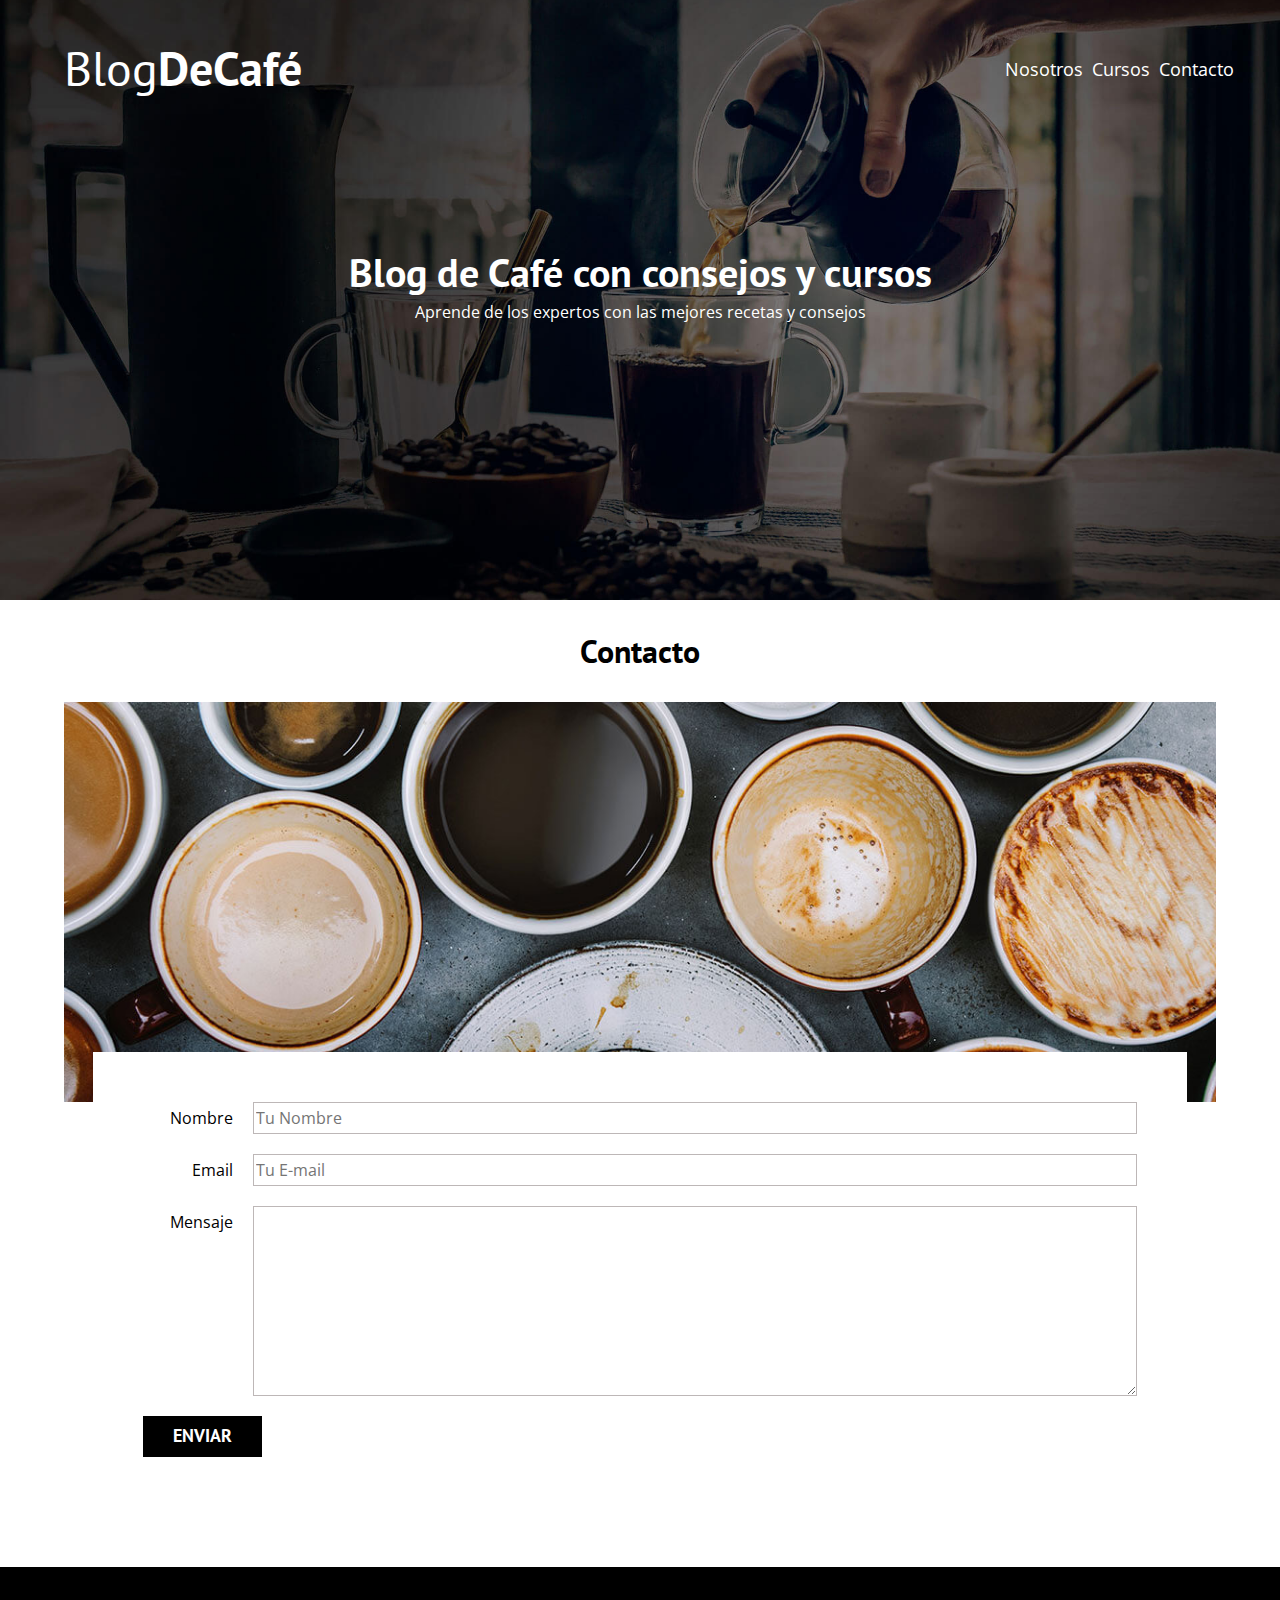
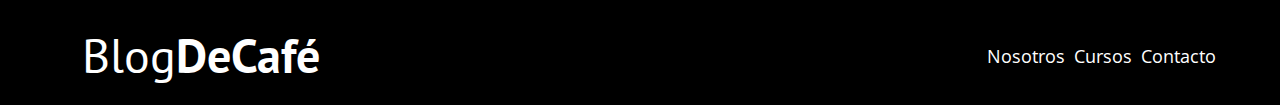
<file: contacto.html>
<!DOCTYPE html>
<html lang="en">
<head>
    <meta charset="UTF-8">
    <meta http-equiv="X-UA-Compatible" content="IE=edge">
    <meta name="viewport" content="width=device-width, initial-scale=1.0">
    <title>BlogdeCafé</title>
    <link rel="stylesheet" href="css/normalize.css">
    <link href="https://fonts.googleapis.com/css2?family=Open+Sans&family=PT+Sans:wght@400;700&display=swap" 
    rel="stylesheet">
    <link rel="stylesheet" href="css/style.css">

</head>
<body>

    <header class="header">
        <div class="contenedor">
            <div class="barra">
                <a class="logo" href="index.html">
                    <h1 class="logo__nombre no-margin centrar-texto">Blog<span class="logo__bold">DeCafé</span></h1>
                </a>

                <nav class="navegacion">
                    <a href="nosotros.html" class="navegacion__enlace">Nosotros</a>
                    <a href="cursos.html" class="navegacion__enlace">Cursos</a>
                    <a href="contacto.html" class="navegacion__enlace">Contacto</a>

                </nav>

            </div>
        </div>
        <div class="header__texto">
            <h2 class="no-margin"> Blog de Café con consejos y cursos</h2>
            <p class="no-margin">Aprende de los expertos con las mejores recetas y consejos</p>
        </div>
    </header>
    <main class="contenedor">
        <h3 class="centrar-texto">Contacto</h3>
        <div class="contacto-bg"></div>
       
        <form class="formulario">
            <div class="campo">
                <label class="campo__label" for="nombre">Nombre</label>
                <input class="campo__field" type="text" 
                placeholder="Tu Nombre" 
                id="nombre">

            </div>
            <div class="campo">
                <label class="campo__label"for="email">Email</label>
                <input class="campo__field" type="email" 
                placeholder="Tu E-mail" 
                id="email">
                
            </div>
            <div class="campo">
                <label class="campo__label" for="mensaje">Mensaje</label>
                <textarea class="campo__field" name="mensaje" 
                id="mensaje" cols="30" rows="10">
                </textarea>

            </div>

            <div class="campo">
                <input type="submit" 
                value="Enviar" 
                class=" boton boton--primario">
            </div>

        </form>
        


    </main>
    
    <footer>
        <div class="footer">
            <div class="contenedor">
                <div class="barra">
                    <a class="logo" href="index.html">
                        <h1 class="logo__nombre no-margin centrar-texto">Blog<span class="logo__bold">DeCafé</span></h1>
                    </a>
    
                    <nav class="navegacion">
                        <a href="nosotros.html" class="navegacion__enlace">Nosotros</a>
                        <a href="cursos.html" class="navegacion__enlace">Cursos</a>
                        <a href="contacto.html" class="navegacion__enlace">Contacto</a>
    
                    </nav>
    
                </div>

            </div>
        </div>
        

    </footer>  
</body>
</html>
</file>
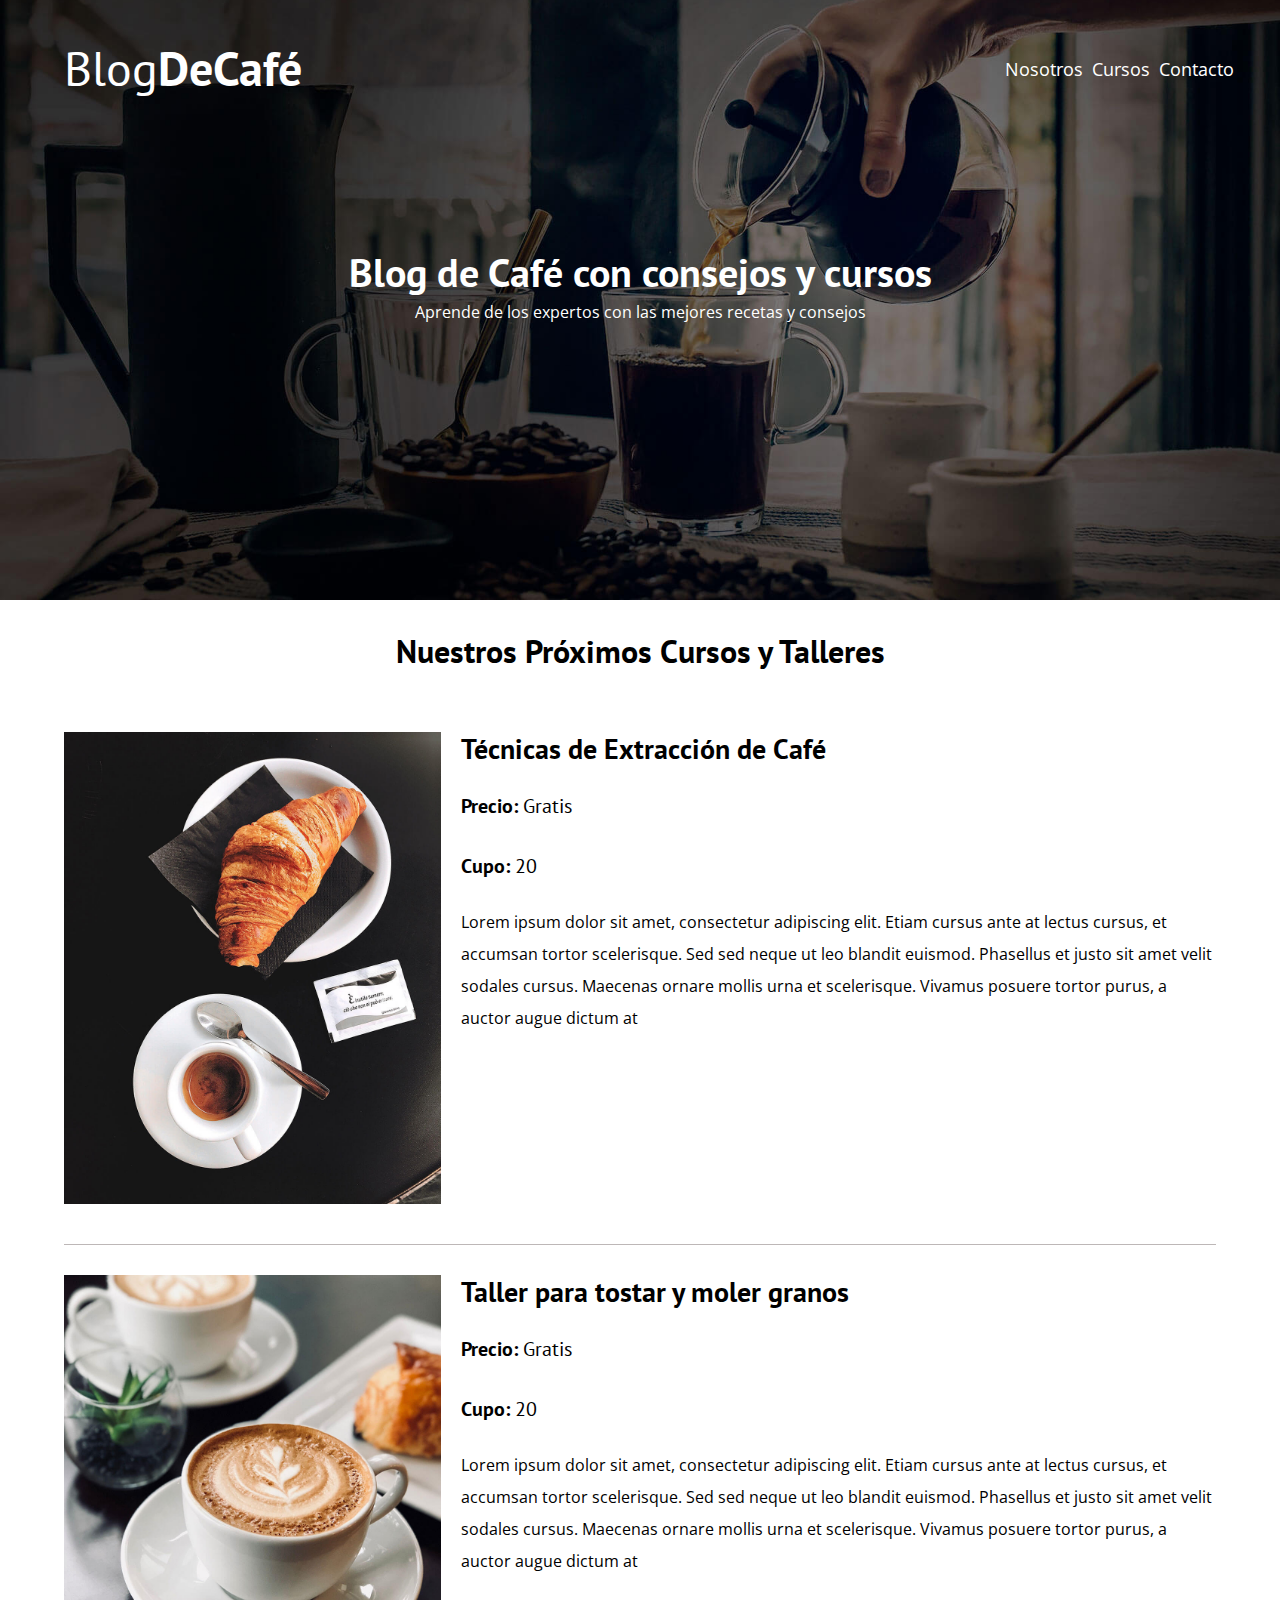
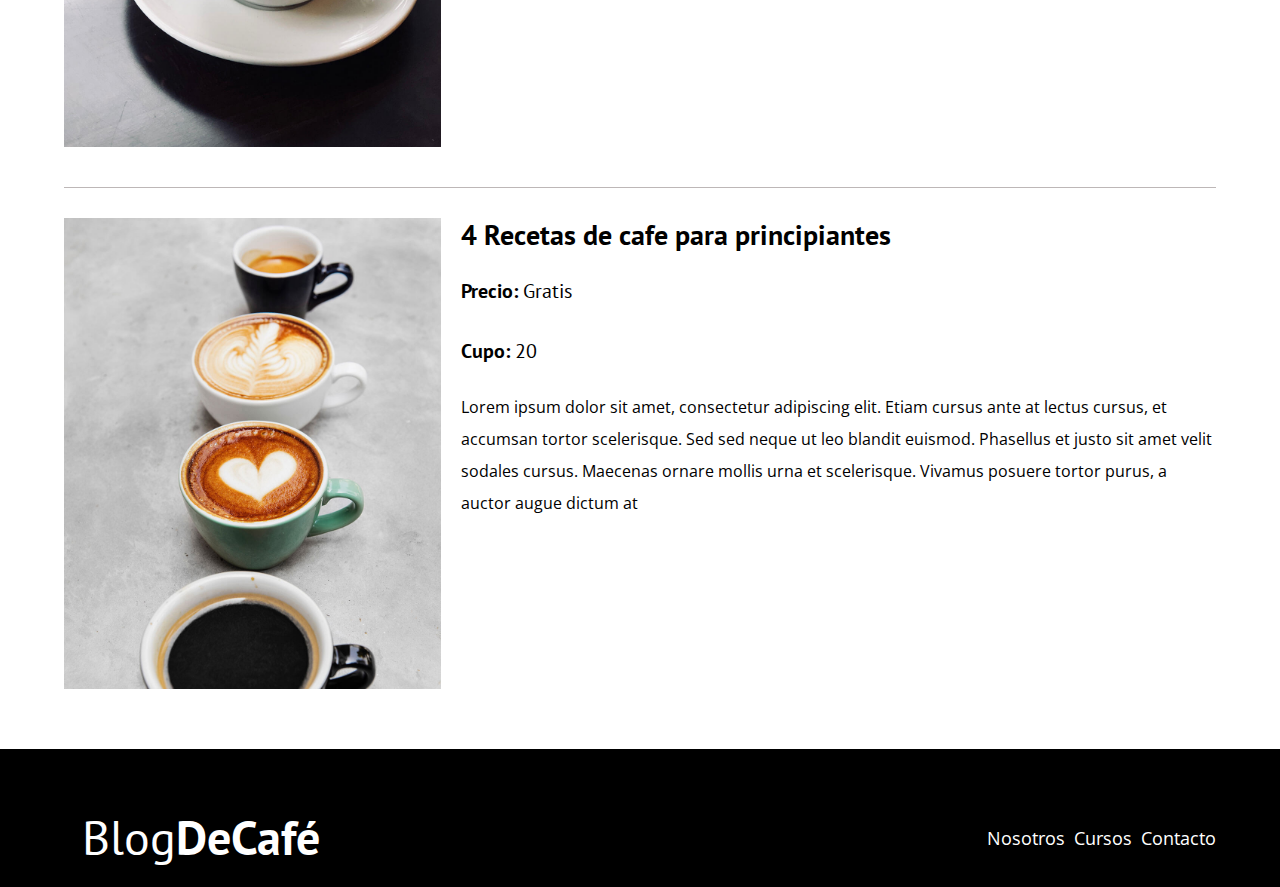
<file: cursos.html>
<!DOCTYPE html>
<html lang="en">
<head>
    <meta charset="UTF-8">
    <meta http-equiv="X-UA-Compatible" content="IE=edge">
    <meta name="viewport" content="width=device-width, initial-scale=1.0">
    <title>BlogdeCafé</title>
    <link rel="stylesheet" href="css/normalize.css">
    <link href="https://fonts.googleapis.com/css2?family=Open+Sans&family=PT+Sans:wght@400;700&display=swap" 
    rel="stylesheet">
    <link rel="stylesheet" href="css/style.css">

</head>
<body>

    <header class="header">
        <div class="contenedor">
            <div class="barra">
                <a class="logo" href="index.html">
                    <h1 class="logo__nombre no-margin centrar-texto">Blog<span class="logo__bold">DeCafé</span></h1>
                </a>

                <nav class="navegacion">
                    <a href="nosotros.html" class="navegacion__enlace">Nosotros</a>
                    <a href="cursos.html" class="navegacion__enlace">Cursos</a>
                    <a href="contacto.html" class="navegacion__enlace">Contacto</a>

                </nav>

            </div>
        </div>
        <div class="header__texto">
            <h2 class="no-margin"> Blog de Café con consejos y cursos</h2>
            <p class="no-margin">Aprende de los expertos con las mejores recetas y consejos</p>
        </div>
    </header>
    <main class="contenedor">
        <h3 class="centrar-texto">Nuestros Próximos Cursos y Talleres</h3>

        <div class="curso">
            <div class="curso__imagen">
                <img src="img/curso1.jpg" alt="imagen del curso">
            </div>

            <div class="curso__info">
                <h4 class="no-margin">Técnicas de Extracción de Café</h4>
                <p class="widget-curso__label">Precio:
                <span class="widget-curso__informacion">Gratis</span>
                </p>
                <p class="curso__label">Cupo:
                <span class="curso__informacion">20</span>
                </p>
                <p class="curso__descripcion">Lorem ipsum dolor sit amet, consectetur adipiscing elit. Etiam 
                cursus ante at lectus cursus, et accumsan tortor scelerisque. Sed sed neque ut leo blandit 
                euismod. Phasellus et justo sit amet velit sodales cursus. Maecenas ornare mollis urna et 
                scelerisque. Vivamus posuere tortor purus, a auctor augue dictum at</p>
            </div><!--curso informacion-->
        </div><!--curso-->
        <div class="curso">
            <div class="curso__imagen">
                <img src="img/curso2.jpg" alt="imagen del curso">
            </div>

            <div class="curso__info">
                <h4 class="no-margin">Taller para tostar y moler granos</h4>
                <p class="widget-curso__label">Precio:
                <span class="widget-curso__informacion">Gratis</span>
                </p>
                <p class="curso__label">Cupo:
                <span class="curso__informacion">20</span>
                </p>
                <p class="curso__descripcion">Lorem ipsum dolor sit amet, consectetur adipiscing elit. Etiam 
                cursus ante at lectus cursus, et accumsan tortor scelerisque. Sed sed neque ut leo blandit 
                euismod. Phasellus et justo sit amet velit sodales cursus. Maecenas ornare mollis urna et 
                scelerisque. Vivamus posuere tortor purus, a auctor augue dictum at</p>
            </div><!--curso informacion-->
        </div><!--curso-->
        <div class="curso">
            <div class="curso__imagen">
                <img src="img/curso3.jpg" alt="imagen del curso">
            </div>

            <div class="curso__info">
                <h4 class="no-margin">4 Recetas de cafe para principiantes</h4>
                <p class="widget-curso__label">Precio:
                <span class="widget-curso__informacion">Gratis</span>
                </p>
                <p class="curso__label">Cupo:
                <span class="curso__informacion">20</span>
                </p>
                <p class="curso__descripcion">Lorem ipsum dolor sit amet, consectetur adipiscing elit. Etiam 
                cursus ante at lectus cursus, et accumsan tortor scelerisque. Sed sed neque ut leo blandit 
                euismod. Phasellus et justo sit amet velit sodales cursus. Maecenas ornare mollis urna et 
                scelerisque. Vivamus posuere tortor purus, a auctor augue dictum at</p>
            </div><!--curso informacion-->
        </div><!--curso-->
    </main>
    
    <footer>
        <div class="footer">
            <div class="contenedor">
                <div class="barra">
                    <a class="logo" href="index.html">
                        <h1 class="logo__nombre no-margin centrar-texto">Blog<span class="logo__bold">DeCafé</span></h1>
                    </a>
    
                    <nav class="navegacion">
                        <a href="nosotros.html" class="navegacion__enlace">Nosotros</a>
                        <a href="cursos.html" class="navegacion__enlace">Cursos</a>
                        <a href="contacto.html" class="navegacion__enlace">Contacto</a>
    
                    </nav>
    
                </div>

            </div>
        </div>
        

    </footer>  
</body>
</html>
</file>
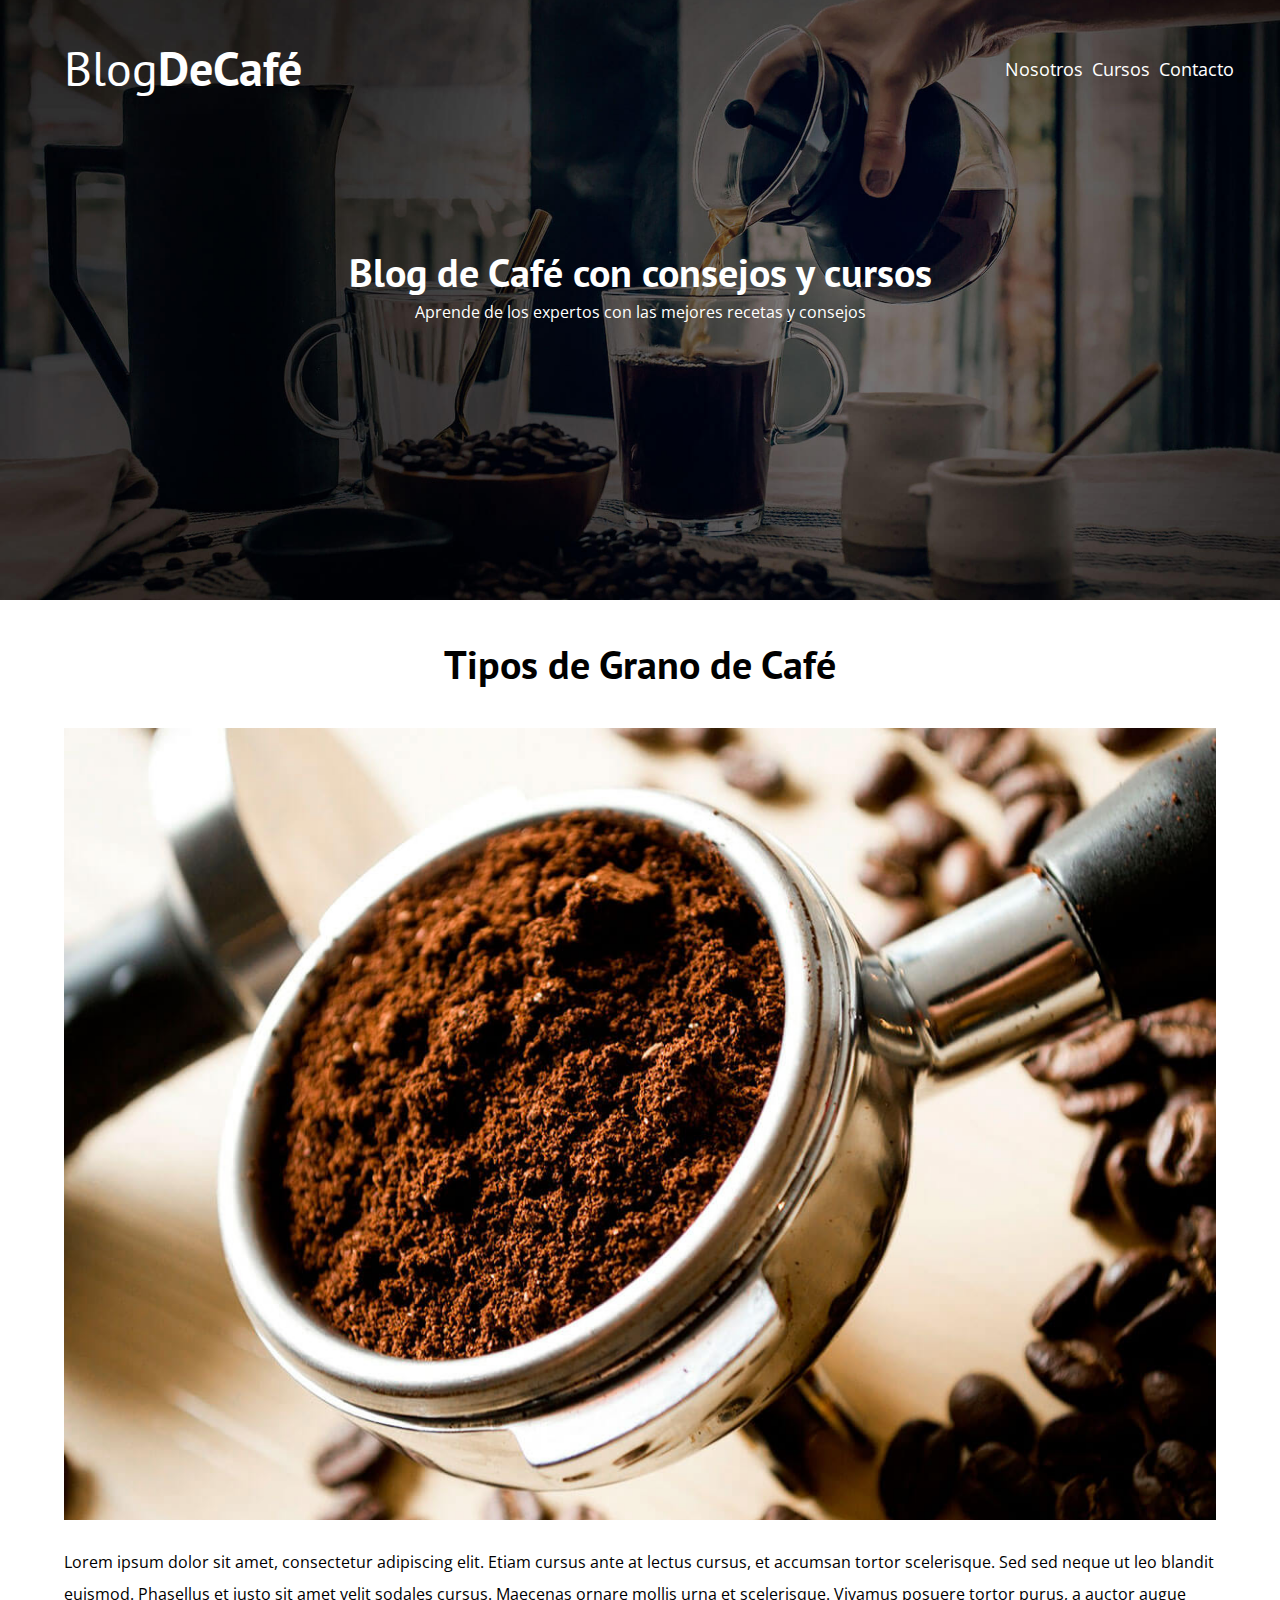
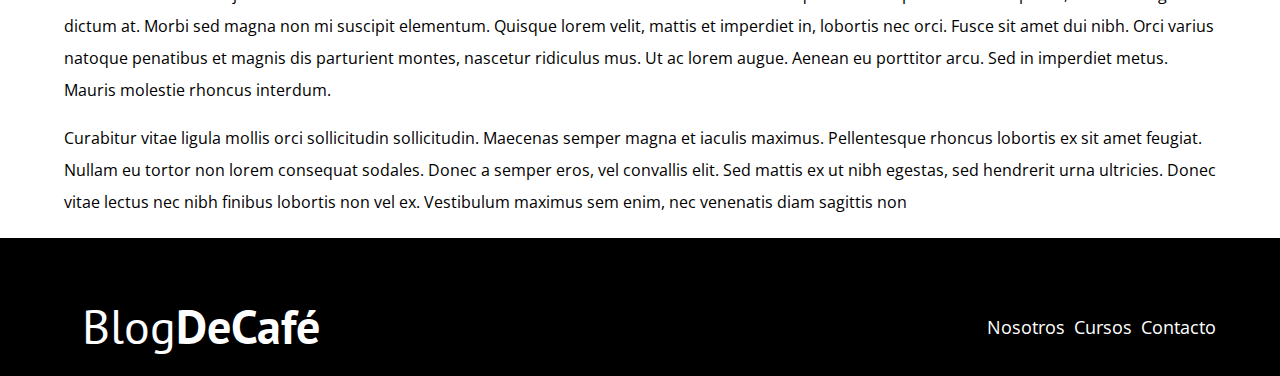
<file: entrada.html>
<!DOCTYPE html>
<html lang="en">
<head>
    <meta charset="UTF-8">
    <meta http-equiv="X-UA-Compatible" content="IE=edge">
    <meta name="viewport" content="width=device-width, initial-scale=1.0">
    <title>BlogdeCafé</title>
    <link rel="stylesheet" href="css/normalize.css">
    <link href="https://fonts.googleapis.com/css2?family=Open+Sans&family=PT+Sans:wght@400;700&display=swap" 
    rel="stylesheet">
    <link rel="stylesheet" href="css/style.css">

</head>
<body>

    <header class="header">
        <div class="contenedor">
            <div class="barra">
                <a class="logo" href="index.html">
                    <h1 class="logo__nombre no-margin centrar-texto">Blog<span class="logo__bold">DeCafé</span></h1>
                </a>

                <nav class="navegacion">
                    <a href="nosotros.html" class="navegacion__enlace">Nosotros</a>
                    <a href="cursos.html" class="navegacion__enlace">Cursos</a>
                    <a href="contacto.html" class="navegacion__enlace">Contacto</a>

                </nav>

            </div>
        </div>
        <div class="header__texto">
            <h2 class="no-margin"> Blog de Café con consejos y cursos</h2>
            <p class="no-margin">Aprende de los expertos con las mejores recetas y consejos</p>
        </div>
    </header>
    <main class="contenedor">
        <h3 class="entrada-texto">Tipos de Grano de Café</h3>
        <div class="sobre-entrada">
            <div class="sobre-entrada__imagen">
                <img src="img/blog1.jpg" alt="imagen blog">
            </div>
            <div class="sobre-entrada__texto">
                <p>Lorem ipsum dolor sit amet, consectetur adipiscing elit. Etiam cursus ante at lectus 
                cursus, et accumsan tortor scelerisque. Sed sed neque ut leo blandit euismod. Phasellus 
                et justo sit amet velit sodales cursus. Maecenas ornare mollis urna et scelerisque. 
                Vivamus posuere tortor purus, a auctor augue dictum at. Morbi sed magna non mi suscipit 
                elementum. Quisque lorem velit, mattis et imperdiet in, lobortis nec orci. Fusce sit amet 
                dui nibh. Orci varius natoque penatibus et magnis dis parturient montes, nascetur ridiculus
                mus. Ut ac lorem augue. Aenean eu porttitor arcu. Sed in imperdiet metus. Mauris molestie 
                rhoncus interdum.</p>

                <p>Curabitur vitae ligula mollis orci sollicitudin sollicitudin. Maecenas semper magna et 
                iaculis maximus. Pellentesque rhoncus lobortis ex sit amet feugiat. Nullam eu tortor non 
                lorem consequat sodales. Donec a semper eros, vel convallis elit. Sed mattis ex ut nibh 
                egestas, sed hendrerit urna ultricies. Donec vitae lectus nec nibh finibus lobortis non 
                vel ex. Vestibulum maximus sem enim, nec venenatis diam sagittis non</p>
            </div>
        </div>


    </main>
    
    <footer>
        <div class="footer">
            <div class="contenedor">
                <div class="barra">
                    <a class="logo" href="index.html">
                        <h1 class="logo__nombre no-margin centrar-texto">Blog<span class="logo__bold">DeCafé</span></h1>
                    </a>
    
                    <nav class="navegacion">
                        <a href="nosotros.html" class="navegacion__enlace">Nosotros</a>
                        <a href="cursos.html" class="navegacion__enlace">Cursos</a>
                        <a href="contacto.html" class="navegacion__enlace">Contacto</a>
    
                    </nav>
    
                </div>

            </div>
        </div>
        

    </footer>  
</body>
</html>
</file>
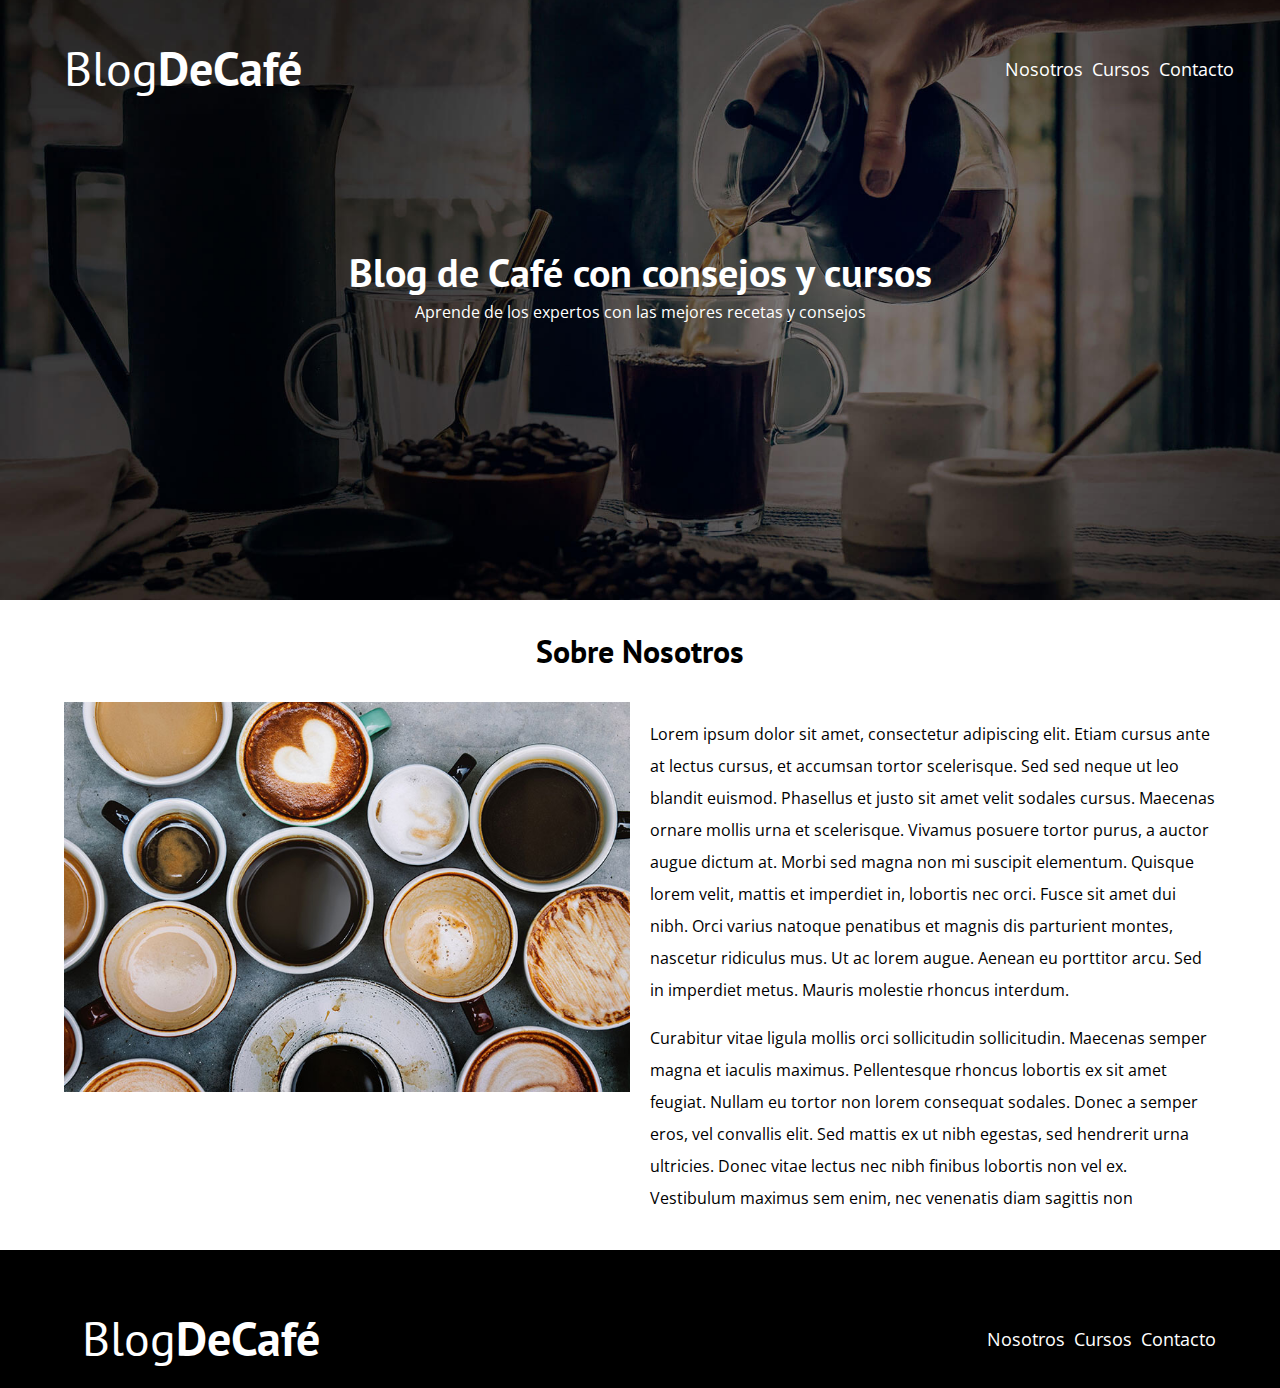
<file: nosotros.html>
<!DOCTYPE html>
<html lang="en">
<head>
    <meta charset="UTF-8">
    <meta http-equiv="X-UA-Compatible" content="IE=edge">
    <meta name="viewport" content="width=device-width, initial-scale=1.0">
    <title>BlogdeCafé</title>
    <link rel="stylesheet" href="css/normalize.css">
    <link href="https://fonts.googleapis.com/css2?family=Open+Sans&family=PT+Sans:wght@400;700&display=swap" 
    rel="stylesheet">
    <link rel="stylesheet" href="css/style.css">

</head>
<body>

    <header class="header">
        <div class="contenedor">
            <div class="barra">
                <a class="logo" href="index.html">
                    <h1 class="logo__nombre no-margin centrar-texto">Blog<span class="logo__bold">DeCafé</span></h1>
                </a>

                <nav class="navegacion">
                    <a href="nosotros.html" class="navegacion__enlace">Nosotros</a>
                    <a href="cursos.html" class="navegacion__enlace">Cursos</a>
                    <a href="contacto.html" class="navegacion__enlace">Contacto</a>

                </nav>

            </div>
        </div>
        <div class="header__texto">
            <h2 class="no-margin"> Blog de Café con consejos y cursos</h2>
            <p class="no-margin">Aprende de los expertos con las mejores recetas y consejos</p>
        </div>
    </header>
    <main class="contenedor">
        <h3 class="centrar-texto">Sobre Nosotros</h3>
        <div class="sobre-nosotros">
            <div class="sobre-nosotros__imagen">
                <img src="img/nosotros.jpg" alt="imagen nosotros">
            </div>
            <div class="sobre-nosotros__texto">
                <p>Lorem ipsum dolor sit amet, consectetur adipiscing elit. Etiam cursus ante at lectus 
                cursus, et accumsan tortor scelerisque. Sed sed neque ut leo blandit euismod. Phasellus 
                et justo sit amet velit sodales cursus. Maecenas ornare mollis urna et scelerisque. 
                Vivamus posuere tortor purus, a auctor augue dictum at. Morbi sed magna non mi suscipit 
                elementum. Quisque lorem velit, mattis et imperdiet in, lobortis nec orci. Fusce sit amet 
                dui nibh. Orci varius natoque penatibus et magnis dis parturient montes, nascetur ridiculus
                mus. Ut ac lorem augue. Aenean eu porttitor arcu. Sed in imperdiet metus. Mauris molestie 
                rhoncus interdum.</p>

                <p>Curabitur vitae ligula mollis orci sollicitudin sollicitudin. Maecenas semper magna et 
                iaculis maximus. Pellentesque rhoncus lobortis ex sit amet feugiat. Nullam eu tortor non 
                lorem consequat sodales. Donec a semper eros, vel convallis elit. Sed mattis ex ut nibh 
                egestas, sed hendrerit urna ultricies. Donec vitae lectus nec nibh finibus lobortis non 
                vel ex. Vestibulum maximus sem enim, nec venenatis diam sagittis non</p>
            </div>
        </div>


    </main>
    
    <footer>
        <div class="footer">
            <div class="contenedor">
                <div class="barra">
                    <a class="logo" href="index.html">
                        <h1 class="logo__nombre no-margin centrar-texto">Blog<span class="logo__bold">DeCafé</span></h1>
                    </a>
    
                    <nav class="navegacion">
                        <a href="nosotros.html" class="navegacion__enlace">Nosotros</a>
                        <a href="cursos.html" class="navegacion__enlace">Cursos</a>
                        <a href="contacto.html" class="navegacion__enlace">Contacto</a>
    
                    </nav>
    
                </div>

            </div>
        </div>
        

    </footer>  
</body>
</html>
</file>
<file: css/style.css>
:root {
    --fuenteHeading: "PT Sans", sans-serif;
    --fuenteParrafos: "Open Sans", sans-serif;
    --gris: #bdb7b7;
    --primario: #784d3c;
    --blanco: #ffffff;
    --negro:#000000;
}

html {
    box-sizing: border-box;
    font-size: 62.5%; /* 1rem = 10px */
}
*, *:before, *:after {
    box-sizing: inherit;
}

body {
    font-family: var(--fuenteParrafos);
    font-size: 1.6rem;
    line-height: 2;
}

/** Globales **/
.contenedor {
    max-width: 120rem;
    width: 90%;
    margin: 0 auto;

}

a {
    text-decoration: none;
}

h1, h2, h3, h4 {
    font-family: var(--fuenteHeading);
    line-height: 1.2;
}

h1 {
    font-size: 4.8rem;
}

h2 {
    font-size: 4rem;
}

h3 {
    font-size: 3.2rem;
}

h4 {
    font-size: 2.8rem;
}

img {
    max-width: 100%;
}

/** utilidades **/
.no-margin {
    margin: 0;
}

.no-padding {
    padding: 0;
}

.centrar-texto {
    text-align: center;
}

/** Header **/
.webp .header {
    background-image: url(../img/banner.webp);
}

.no-webp .header{
    
}

.header {  
    background-image: url(../img/banner.jpg);
    height: 60rem;
    background-size: cover;
    background-repeat: no-repeat;
    background-position: center center;
}

.header__texto {
    text-align: center;
    color: var(--blanco);
    margin-top: 5rem;
}

@media (min-width:768px) {
    .header__texto {
        margin-top: 15rem;
    }
}

.barra {
    padding-top: 4rem;
}

@media (min-width:768px) {
    .barra {
        display: flex;
        justify-content: space-between;
        align-items: center;
    }
}

.logo {
    color: var(--blanco);
}

.logo__nombre {
    font-weight: 400;
}

.logo__bold {
    font-weight: 700;
}

@media (min-width:768px) {
    .navegacion {
        display: flex;
        justify-content: space-between;
    }   
}

.navegacion__enlace {
    display: block;
    text-align: center;
    font-size: 1.8rem;
    flex: 0 0 calc(50% - 3rem);
    color: var(--blanco);
}

@media (min-width:768px) {
    .contenido-principal {
        display: grid;
        grid-template-columns: 2fr 1fr;
        column-gap: 4rem;
    }
}

.entrada {
    border-bottom: 1px solid var(--gris);
    margin-bottom: 2rem;
}

.entrada:last-of-type {
    border: none;
    margin-bottom: none;
}

.boton {
    display: block;
    font-family: var(--fuenteHeading);
    text-align: center;
    color: var(--blanco);
    padding: 1rem 3rem;
    font-size: 1.8rem;
    text-transform: uppercase;
    font-weight: 700;
    margin-bottom: 2rem;
    border: none;

}

@media (min-width:768px) {
    .boton {
        display: inline-block;
    }
}

.boton:hover {
    cursor: pointer;
}

.boton--primario {
    background-color: var(--negro);
}

.boton--secundario {
    background-color: var(--primario);
}

.cursos {
    list-style: none;
}

.widget-curso {
    border-bottom: 1px solid var(--gris);
    margin-bottom: 2rem;
}

.widget-curso:last-of-type {
    border: none;
    margin-bottom: none;
}

.widget-curso__label {
    font-family: var(--fuenteHeading);
    font-weight: 700;
}

.widget-curso__informacion {
    font-weight: normal;
}

.widget-curso__label,
.widget-curso__informacion {
    font-size: 2rem;
}

.footer {
    background-color: var(--negro);
    padding: 2rem;
    margin-top: 2rem;
}

/** Sobre nosotros **/
@media (min-width:768px) {
    .sobre-nosotros {
        display: flex;
        justify-content: space-between;
    
    }

    .sobre-nosotros__imagen,
    .sobre-nosotros__texto {
        flex-basis: 50%;
        flex: 0 0 calc(50% - 1rem);
    }
    
}
.curso {
    padding: 3rem 0;
    border-bottom: 1px solid var(--gris);

}

@media (min-width:768px) {
    .curso {
        display: grid;
        grid-template-columns: 1fr 2fr;
        column-gap: 2rem;
    }
}

.curso:last-of-type {
    border: none;
}

.curso__label {
    font-family: var(--fuenteHeading);
    font-weight: 700;
}

.curso__informacion {
    font-weight: normal;
}

.curso__label,
.curso__informacion {
    font-size: 2rem;
}

/** Entrada-blog **/
.entrada-texto {
    text-align: center;
    font-size: 4rem;
}

/** contacto **/
.contacto-bg {
    background-image: url(../img/contacto.jpg);
    height: 40rem;
    background-size: cover;
    background-repeat: no-repeat;
}

/** formulario **/
.formulario {
    background-color: var(--blanco);
    margin: -5rem auto 0 auto;
    width: 95%;
    padding: 5rem;
}

.campo {
    display: flex;
    margin-bottom: 2rem;
    gap: 2rem;
}

.campo__label {
    flex: 0 0 9rem;
    text-align: right;
}

.campo__field {
    flex: 1;
    border: 1px solid var(--gris);

}
</file>
